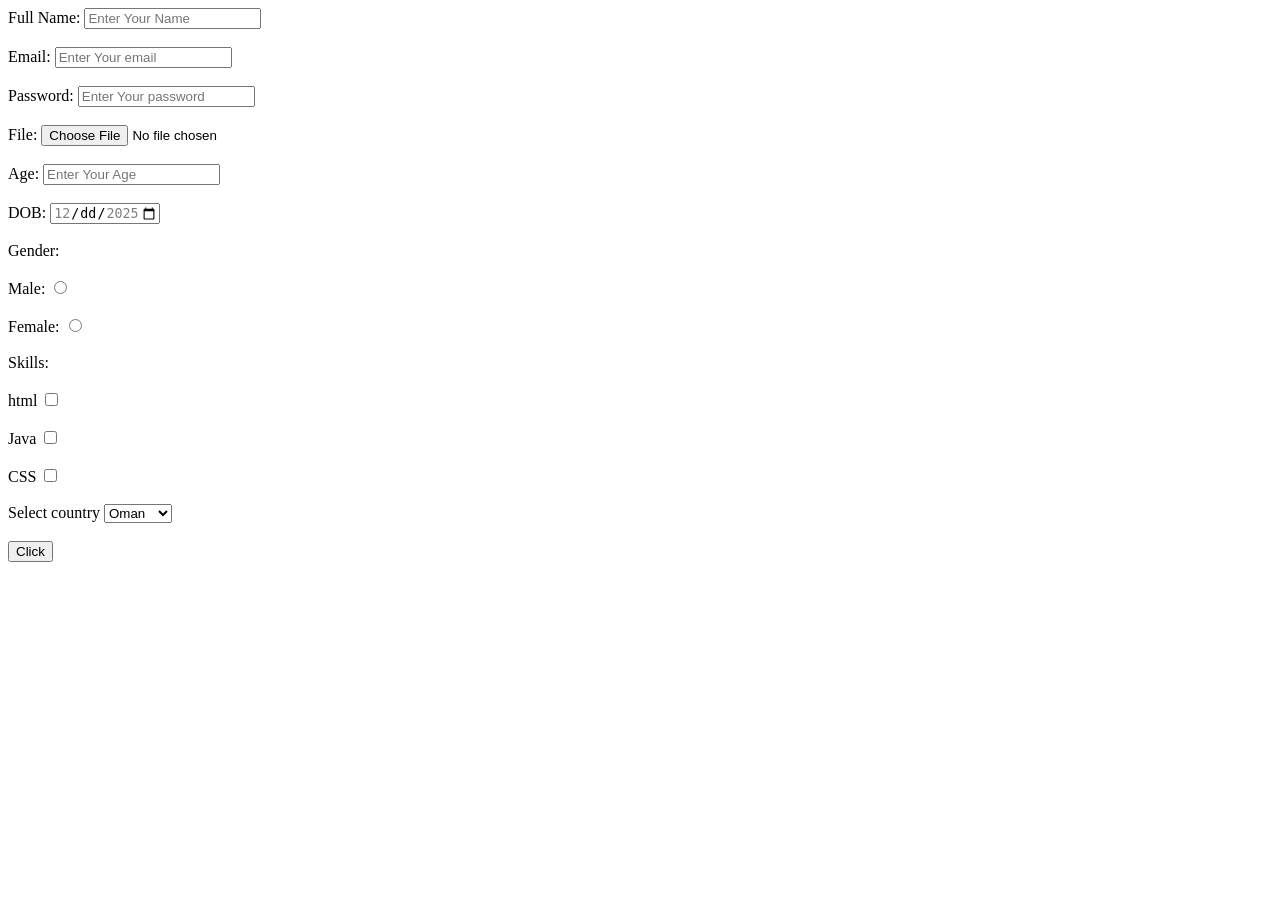
<file: index.html>
<!DOCTYPE html>
<html lang="en">
<head>
    <meta charset="UTF-8">
    <meta name="viewport" content="width=device-width, initial-scale=1.0">
    <title>Angular Project</title>
</head>
<body>
    <form>
        <label for="fullname">Full Name:</label>
        <input type= "text" placeholder="Enter Your Name" id="fullname" name="fullname">
        <br>
        <br>
        <label for="email">Email:</label>
        <input type= "email" placeholder="Enter Your email" id="email" name="email">
        <br>
        <br>
        <label for="password">Password:</label>
        <input type= "password" placeholder="Enter Your password" id="password" name="password">
        <br>
        <br>
        <label for="File">File:</label>
        <input type= "file">
        <br>
        <br>
        <label for="age">Age:</label>
        <input type= "number" placeholder="Enter Your Age" id="age" name="age">
        <br>
        <br>
        <label for="DOB">DOB:</label>
        <input type= "date" id="DOB" min="2025-12-01" max="2025-12-31">
        <br>
        <br>
        <label for="gender">Gender:</label>
        <br>
        <br>
        <label for="male">Male:</label>
        <input type= "radio" id="male" name="gender" value="male">
        <br>
        <br>
        <label for="female">Female:</label>
        <input type= "radio" id="male" name="gender" value="female">
        <br>
        <br>
        <label for="skills">Skills:</label>
        <br>
        <br>
        <label for="html">html</label>
        <input type= "checkbox" name="skills" value="html">
        <br>
        <br>
        <label for="java">Java</label>
        <input type= "checkbox" name="skills" value="java">
        <br>
        <br>
        <label for="css">CSS</label>
        <input type= "checkbox" name="skills" value="css">
        <br>
        <br>
        <label for="country">Select country</label>
        <select name="country" id="country">
            <option value="Oman">Oman</option>
            <option value="Bahrain">Bahrain</option>
            <option value="Qatar">Qatar</option>
            <option value="UAE">UAE</option>
            <option value="Kuwite">Kuwite</option>
            <option value="KSA">KSA</option>
        </select>
        <br>
        <br>
        <button>Click</button>

    </form>
    
</body>
</html>
</file>
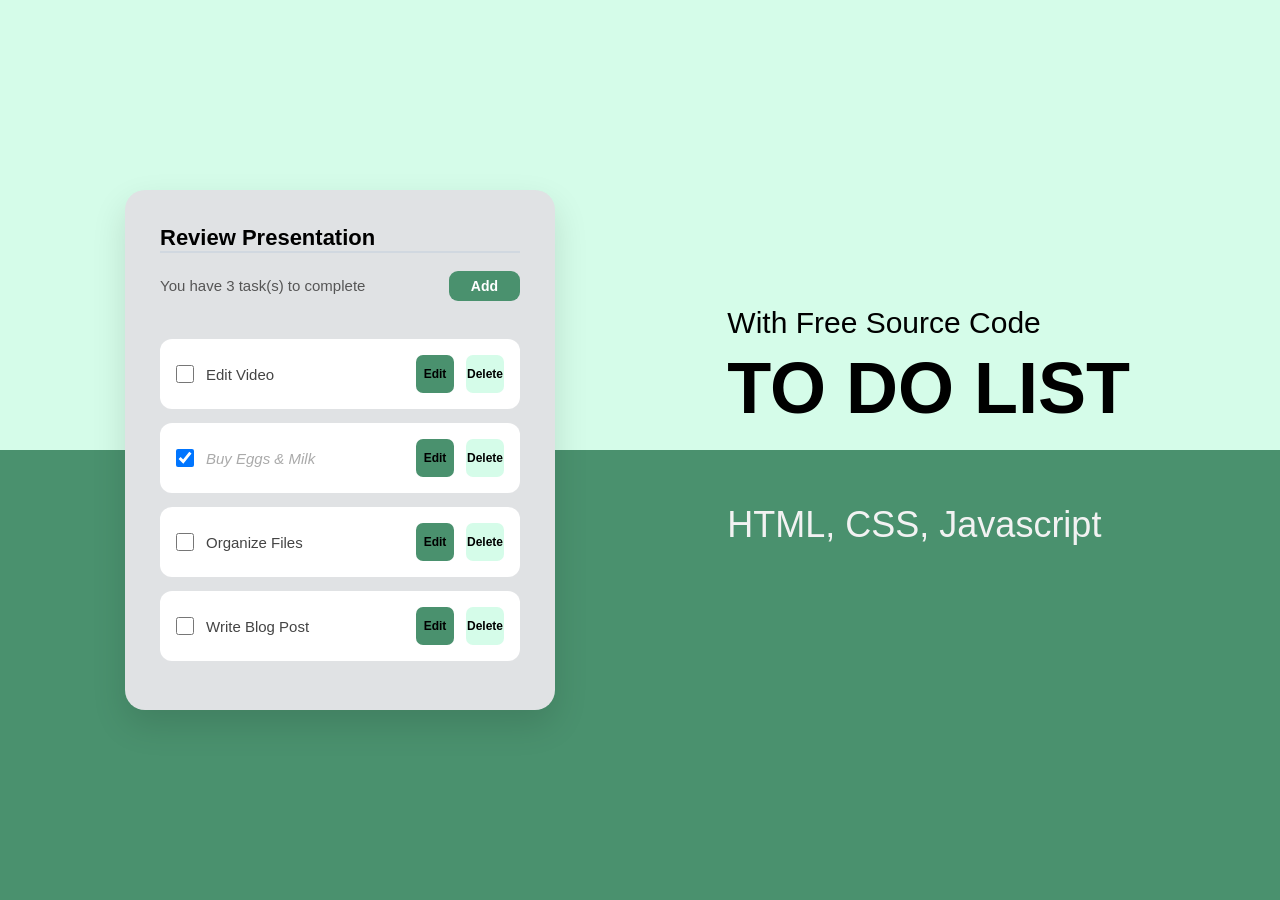
<file: main.html>
<!DOCTYPE html>
<html lang="en">
<head>
    <meta charset="UTF-8">
    <meta name="viewport" content="width=device-width, initial-scale=1.0">
    <title>To-Do-List</title>
    <link rel="stylesheet" href="main.css">
</head>
<body>
    <div class="container">
    <h2>Review Presentation</h2>
    <div class="header">
        <p>You have 3 task(s) to complete</p>

        <button class="add">Add</button>
    </div>

    <div class="task">
     <input type="checkbox" id="t1">
     <label for="t1">Edit Video</label>
     <button class="edit">Edit</button>
     <button class="delete">Delete</button>
    </div>

     <div class="task2">
     <input type="checkbox" id="t2" checked>
     <label for="t2">Buy Eggs & Milk</label>
     <button class="edit">Edit</button>
     <button class="delete">Delete</button>
    </div>

    <div class="task">
     <input type="checkbox" id="t3">
     <label for="t3">Organize Files</label>
     <button class="edit">Edit</button>
     <button class="delete">Delete</button>
    </div>


    <div class="task">
     <input type="checkbox" id="t4">
     <label for="t4">Write Blog Post</label>
     <button class="edit">Edit</button>
     <button class="delete">Delete</button>
    </div>
 </div>
    <div class="right">
        <P>With Free Source Code</P>
        <h1>TO DO LIST</h1>
        <p>HTML, CSS, Javascript</p>
    </div>
    </div>
</body>
</html>
</file>
<file: main.css>
* {
    margin: 0;
    padding: 0;
    box-sizing: border-box;
    font-family: 'Poppins', Arial, sans-serif;
}

body {
    background: linear-gradient(to bottom, #d5fce9 50%, #4a916e 50%);
    min-height: 100vh;
    display: flex;
    justify-content: center;
    align-items: center;
    position: relative;
}

.container {
   background: #e0e2e4;
    width: 430px;
    padding: 35px;
    border-radius: 20px;
    box-shadow: 0 15px 35px rgba(0,0,0,0.12);
    margin-right: 600px; 
}

.container h2 {
    font-size: 22px;
    font-weight: 600;
    margin-bottom: 18px;   
    border-bottom: 2px solid #D1D8E0;
}

.header {
    display: flex;
    justify-content: space-between;
    align-items: flex-start;  
    padding-bottom: 16px;
    margin-bottom: 22px;
}

.header p {
    font-size: 15px;
    font-weight: 400;    
    color: #555;
    margin-top: 6px;       
}

.add {
    background: #4a916e;
    color: #fff;
    border: none;
    padding: 7px 22px;
    border-radius: 9px;
    font-weight: 600;
    font-size: 14px;
}


.task,
.task2 {
    background: #fff;
    margin-bottom: 14px;
    padding: 16px;
    border-radius: 12px;
    display: flex;
    align-items: center;
    gap: 12px;
}


.task input,
.task2 input {
    width: 18px;
    height: 18px;
}


.task label{
    flex: 1;
    font-size: 15px;
    color: #444;
}


.task2 label {
    flex: 1;
    font-size: 15px;
    color: #aaa;
    font-style: italic;
}


.edit,
.delete {
    border: none;
    width: 38px;
    height: 38px;
    border-radius: 7px;
    color: black;
    font-size: 12px;
    font-weight: 600;
}

.edit {
    background: #4a916e;
}

.delete {
    background: #d5fce9;
}

.right {
    position: absolute;
    right: 150px;
    top: 50%;
    transform: translateY(-60%);
}

.right p:first-child {
    font-size: 30px;
    font-weight: 500;
    margin-bottom: 12px;
    color: #000;
}

.right h1 {
    font-size: 72px;
    font-weight: 700;
    line-height: 1;
    margin-bottom: 80px;
    color: #000;
}

.right p:last-child {
    font-size: 36px;
    font-weight: 500;
    color: #f2f2f2;
}
</file>
